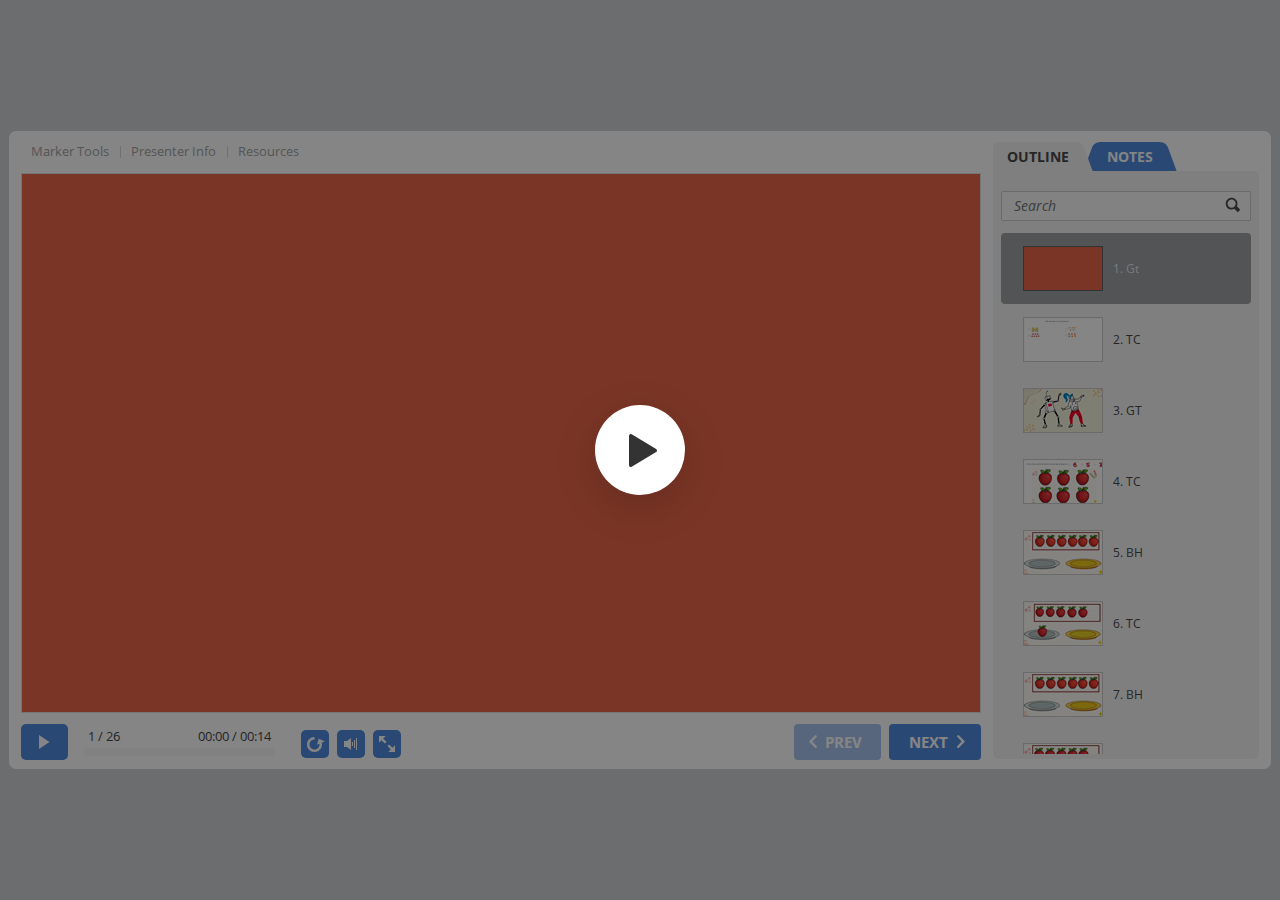
<file: index.html>
<!DOCTYPE html>
<!-- Created with iSpring --><!-- 1262 644 --><!--version 9.0.1.25093 --><!--type html --><!--mainFolder ./ -->
<html style=background-color:#ced1d3;>
<head>
    <meta http-equiv="Content-Type" content="text/html;charset=utf-8"/><meta name="viewport" content="width=device-width,initial-scale=1,minimum-scale=1,maximum-scale=1,user-scalable=no"/><meta name="format-detection" content="telephone=no"/><meta name="apple-mobile-web-app-capable" content="yes"/><meta name="apple-mobile-web-app-status-bar-style" content="black"/><meta http-equiv="X-UA-Compatible" content="IE=edge"/><meta name="msapplication-tap-highlight" content="no"/><title>Thêm bớt tách gộp trong phạm vi 6</title><link rel="apple-touch-icon-precomposed" href="data/apple-touch-icon.png"/><link rel="shortcut icon" type="image/ico" href="data/favicon.ico"/><style>body {background-color:#ced1d3;}#spr0_4498684c {display:none;}</style>
    <script>

(function() {
	var userAgent = navigator.userAgent.toLowerCase();

	var useMobilePlayer = userAgent.indexOf("iemobile") < 0 && (userAgent.match(/iPhone|iPad|iPod/i) || userAgent.indexOf("android") >= 0);
	
	if (useMobilePlayer) {
		var insideMobilePlayer = userAgent.indexOf("ismobile") >= 0 || location.hash.length > 0;
		if (!insideMobilePlayer) {
			location.replace("ismplayer.html" + location.search);
		}
	}
})();

</script>
    
    <style>
		#playerView {
			position:relative;
			-webkit-tap-highlight-color:rgba(0,0,0,0);
			-webkit-user-select:none;
			-moz-user-select:none;
			-webkit-touch-callout:none;
			-webkit-user-drag:none;
		}
		#playerView * {
			position:absolute;
		}
		#preloader {
			width: 50px;
			height: 50px;
			position: absolute;
			top: 0;
			left: 0;
			bottom: 0;
			right: 0;
			margin: auto;
			border-radius: 10px;
			background-color: rgba(0, 0, 0, 0.5);
		}

		#preloader::after {
			content: '';
			position: absolute;
			background: url([data-uri]);
			background-size: cover;
			top: 0;
			left: 0;
			bottom: 0;
			right: 0;
			animation: preloader_spin 1s infinite linear;
			-webkit-animation: preloader_spin 1s infinite linear;
		}

		@keyframes preloader_spin { 0% {transform: rotate(0deg);} 100% {transform: rotate(360deg);} }
		@-webkit-keyframes preloader_spin { 0% {-webkit-transform: rotate(0deg);} 100% {-webkit-transform: rotate(360deg);}}
    </style>
</head>
<body>
	<div id="preloader"></div>
	<script src="data/browsersupport.js?AE106DFB"></script>
	<script src="data/player.js?AE106DFB"></script>
    <div id="content"></div>
    <div id="spr0_4498684c"></div>
    <script>
		(function(startup){
			function start(savedPresentationState)
			{
				var presInfo = "eNrdW+uO4sgVfhXL0UqJ1ON1le+dzUYG3N1oaOjF9MxOZkbIgAFvG+yxDT29rZbyGlF+7Z/8yCNkf+6TbJ4kp8oX8IXLAD2RupkB4/qq6tSp7zt1XDaPrMOes49iTZAaDU14VbuoX7wSBVF8perSxauGIPFwWkRyrfbEnrERgHvT3/49Ywa///rPiIl++2U4ZSa///oPn4kCbz5h/Onv//llxiwdRgb8PXuuyfwZO2XPJRE+h1B/6AW26Qd9TVNVxGuA8pfsOeaRfMYuiDVOGC6cyO5rHM+hPpZ4TfgzoGz2/JGdk7c78gZfo2Bhn7EWe/6eFrC+D7CQfgWIgGl/Y8sNbXqaHj19fDqL0fMwhxa3o/08WtjRdrSORjvQ/nY0GeYKPM4bIlNw7Ilyy24eLG0HL9fB6nabwyozNqPtCjs2o8c5tLYDPcihle3o5SKH3jHK5WgdnTB4IzrK2a3w1d4GODvLMZioKmSf4LxPzlvpebfIgjM2IHRhnyjrH9lx2upT2i9p6pLQqQkHWOVjg9iRFVkfvg1dZ2Qj7icydcPi2SGd0R5p1snKoulsgDh/Pom1rKhUyqIA/Y0y48BM/mxltU0N8QmROU1CmqbJsijw8EZB/NPHM9IDHef7j4kvYutHmyrFI3tkF7SrKhhYNFjhQooDSxCcfyDDgQFQqcHnDS18Q6YXRu7xLJ0UMi0OsYj4ktoXTi3fDpNTZmzsG9qHs6pLzQOe8H1R1FRZHaks9RH7HQUwQ28OgdENmXtnFE3/8oGFeOh//sAyU9uZTCM4AYGRnvC9MLIDOBG73plNeO4nf/KB/f670FsEQ5sJg2FWTFtH3MwXoWr04NtQQs99+Jae+/Dt998lqO9ZyhtEqQDvEG15TuXpH0Ia5jWsZU5V4HCcTe1VdtTNjvSMytS1xCsPd/HnOP6492KngQsJHz9B/59qCbEyGietUd2wtOpjTH9SZU4oPl77Rhj+KUqrQ6BPGfpp4fzsu9aDHcS8pitUPRWAJOcEQMAJ/yuIjvcjesZvngP/[base64]/[base64]/[base64]/x3NYp3qG5prqCNoedRzP4UHfwYDxRa/[base64]/04eZizlLKsB3fnjOmRX9dA/P6PhnReB7x3L03HrMfaR+I42UVgrAsyRhsahCjMVgqq0p8s6EAGOUBE8K4s6zvwc7O0Yk7p7ykv8xZWeHstAKf3AqnZMVgtxnCczmjZA90JibmmPbEs5nbZskasWCNoiEerRsj8VrauVVEjIqISRKL6I/EhuTtJvdjGzc9mJFf3ZAw2XNmtuvMye7XMrV+BSOjGDyYBEgc6WVC8dfWouxHPvHBMj24Tw8+Z9V+Xu/ikR0sosibcySa2POIm3vBzCLe+sMF/[base64]/4mP/qBNyGDKJYr5LVe7nrWyIGlGQobGnmtFxIDSAO5yaAs5gZeMEqmgScvksvk7X+i9H0kq1gmgYzkBQpHGU1DUqW1nhasMq8Y62VpVVa2EhJduMkazs6s4M4Oep5Hf5VIZhT4bAfN+dgjq20UWcPpDE6FJBS4paaeaAIEcq71653rG739rt/qXHb6teYljLEeM5khVP4jluXPEB/+RLKCAtq81lutAp6hFSQ+w7d73U6rD5WMVr9t/AjpE0s/[base64]/Hm3wClI7l6R31a3eGMTnN/Y8LoQZNrpAAdN82+k2qN1QkbEY3wrDe5BrbnbXPRfXb7brHeBJvbfeRo9A0/rgcGc+hDm2h1FaB/rU6fQn7AL7YOL6vZjHhFizRRgxJPS7dmTTvh1imDWkUzGwxx6wzLWtZUwN6CSOMHEPLf22Xb/q13ptOKwZxIMtazEfTnPFwMRqlqxzYgF+X5/5pIekUr/W+RGEQcTXKRd0XhPNvS4XvDNMMk54p0Vt/U3zUqf+AJ2l6shENrQI2d0HxhoOIcCSWVg63iKEM8Rc0Agde8hVtWYaP9zCJDf11ibJxpXBv/TbxFlCSkbjdNIehARYkAiDfrht/q1/[base64]/ZDjWvYJhxdyYsMDOIYUXIG7Ao3+cbEoeKsLdGzWz2SMx6aw9IThkDKHn3D6mUu7ti6dpinYthvWavRQxoQ71JskKGjOvMaIabVr29NlKz45CUt+utt3BHlNKuc0fDEox7MbPLq/048Gb0rGuFKQni6PfX3Z0lpnbjtm9Kq1jGyv19t0bKXR40Db0Ly01db9fpUlQnRHVzZUAiYn+rZ2YLFrBpZkXDKYTmMc3E1/FxztYwLnSokxpq2laQLnEJrthofJpJTp9XYMmqCNo0VnXet73IDj9uwJK+V1Azzvsgp0/wPb1WaI5+WxUmKWlWnEtRe02Y0dNki1YcvGYeSd+5tHngReJLvdfT61fXQB0zZgrd8QrLwGu9+xoUSLMpQF7TKwYmvWQogOPBksmMqtpay8wXUXJ9X4DsFY2IMb3mTV9vNOglBCEZ5K13cWAcQTqXXEUzLlxL5OvUr/Q2SLpYzR45UXW9rmFk1w4k1Y7z3VZ8Sfjfv/8rhtFAlioJ6B1/XyP3Mo1rLf0djA7SSCJe8FccalaJaVbpi1LT6lbz6WrW8taEtbqlVZaWXtVkGjvd9czOrqlAju24II2np/8B0vskCw==";
				PresentationPlayer.start(presInfo, "content", "playerView", onPlayerInit, savedPresentationState);
				function onPlayerInit(player)
				{
					(player);

					var preloader = document.getElementById("preloader");
					preloader.parentNode.removeChild(preloader);
				}
			}

			if (startup)
				startup(start);
			else
				start();
		})();
    </script>
</body>
</html>
</file>
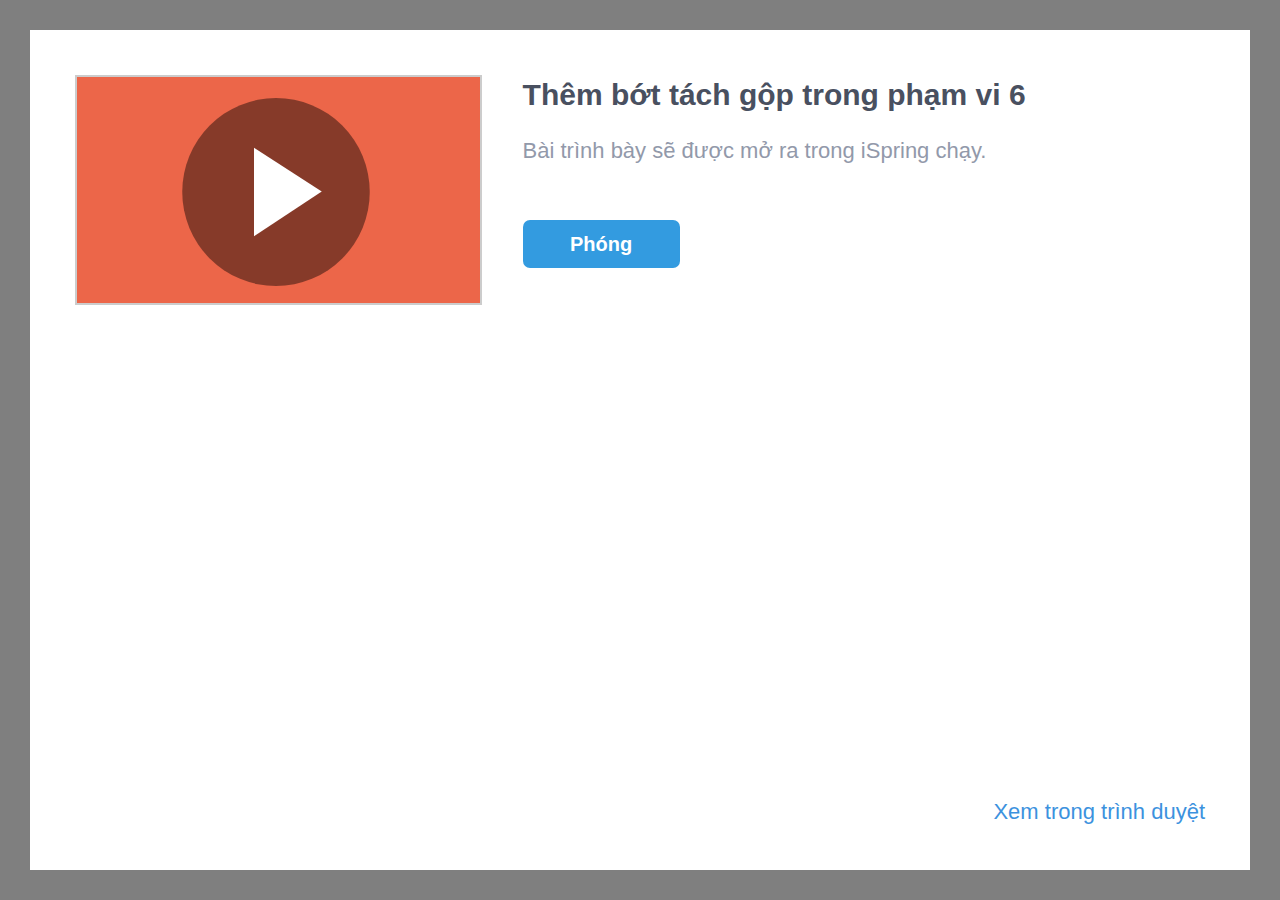
<file: ismplayer.html>
﻿<!DOCTYPE html>
<html>
<head>


	<meta http-equiv="Content-Type" content="text/html;charset=utf-8"/>
	<meta name="viewport" content="width=device-width, initial-scale=1"/>
	<meta name="format-detection" content="telephone=no"/>
	<!-- <meta name="apple-itunes-app" content="app-id=642452385, app-argument="/> -->
	<title>Thêm bớt tách gộp trong phạm vi 6</title>
	<link rel="stylesheet" type="text/css" href="data/ismplayer/style.css"/>
	<link rel="stylesheet" type="text/css" href="data/ismplayer/style_mini.css" media="only screen and (max-device-width: 605px), only screen and (max-device-height: 605px)" />
</head>
<body>
	<script>
		var isIpad = navigator.userAgent.match(/iPhone|iPad|iPod/i);
		document.body.className = isIpad ? "ipad" : "android";
		// ios7 scroll fix
		if (isIpad) {
		
			if (window.innerHeight != document.documentElement.clientHeight) {
				var fixViewportHeight = function() {
					document.documentElement.style.height = window.innerHeight + "px";
				};

				window.addEventListener("orientationchange", fixViewportHeight, false);
				fixViewportHeight();
			}
			
			var forceRedraw = function() {
				var origDisplay = document.body.style.display;
				document.body.style.display = 'none';
				document.body.offsetHeight;
				document.body.style.display = origDisplay;
			};
				
			window.addEventListener("resize", forceRedraw, false);
		}
	</script>

	<div class="mainLayer">
		<div class="launcher">
			<img class="preview" src="data/ismplayer/preview.png"></img>
			<a class="btnPlay" id="btnPlay"></a>
		</div>
		<div class="info">
			<h1>Thêm bớt tách gộp trong phạm vi 6</h1>
			<p id="launchDesc">Bài trình bày sẽ được mở ra trong iSpring chạy.</p>
			<p id="launchDescWithVideo">Bài trình bày có chứa video narration. Để xem bằng video, hãy sử dụng iSpring chạy.</p>
			<p id="downloadAppDesc" class="hidden">Để xem bài giảng này, hãy tải xuống ứng dụng iOS iSpring chạy miễn phí.</p>
			<div class="buttons">
				<a id="btnOpenInApp" class="text_button" href="#" ontouchstart="">
					Phóng
				</a>
				<a id="btnDownloadApp" class="app_store hidden" href="#"></a>
			</div>
		</div>
		<div class="bottom_area" id="bottomAreaNormal">
			<a href="#" id="btnOpenInBrowser">Xem trong trình duyệt</a>
			<a href="#" id="btnOpenInBrowserWithoutVideo">Xem trong trình duyệt không có video</a>
		</div>
	</div>

<script>
	var IOS_APP_SCHEME = "ismobile";
	var IOS_STORE_URL = "https://itunes.apple.com/us/app/ispring-mobile/id642452385?mt=8";

	var ANDROID_APP_SCHEME = "ismobile";
	var ANDROID_APP_PACKAGE = "com.ispringsolutions.mplayer";

	var appMeta = document.querySelector("meta[name='apple-itunes-app']");
	if(appMeta) {
		appMeta.setAttribute('content', appMeta.getAttribute('content') + getBasePath());
	}

	function $(id) {
		return document.getElementById(id);
	}

	function show(element, visible) {
		if (visible) {
			element.className = element.className.replace(/hidden/g, '');
		} else {
			element.className += ' hidden';
		}
	}

	function now() {
		return +new Date();
	}

	function createEmptyIframe() {
		var iframe = document.createElement("iframe");
		iframe.style.border = "none";
		iframe.style.width = "1px";
		iframe.style.height = "1px";

		return iframe;
	}

	function strEndsWith(str, suffix) {
		var l = str.length - suffix.length;
		return l >= 0 && str.indexOf(suffix, l) == l;
	}

	function getBasePath() {
		var params = location.search || "";
		var host = location.host;

		// remove file name from url
		var path = location.pathname.split("/");
		path.length = path.length - 1;

		return host + path.join("/") + "/" + params;
	}

	function getIspringPlayUrl() {
		var ispringPlayUrl = decodeURIComponent((window.location.search.match(/(\?|&)ispringPlayUrl\=([^&]*)/)||['','',''])[2]);
		return ispringPlayUrl.length > 0 ? ispringPlayUrl : getBasePath();
	}

	function showDownloadButton(showDownload) 
	{
		show($("launchDesc"), !showDownload);
		show($("launchDescWithVideo"), !showDownload);
		show($("btnOpenInApp"), !showDownload);

		show($("downloadAppDesc"), showDownload);
		show($("btnDownloadApp"), showDownload);
	}

	function getIOSVersion() {
		if((/iphone|ipod|ipad/gi).test(navigator.platform)) { 
			var versionString = navigator.appVersion.substr(navigator.appVersion.indexOf(' OS ')+4); 
			versionString = versionString.substr(0, versionString.indexOf(' ')); 
			versionString = versionString.replace(/_/g, '.'); 
			return versionString; 
		}
		return '';
	}

	function getIOSMajorVersion() {
		var version = getIOSVersion();
		if(version == ''){
			return 0;
		}
		var dotIndex = version.indexOf('.');
		if(dotIndex <= 0){
			return Number(version);
		}
		return Number(version.substr(0, dotIndex));
	}

	var IosLauncher = function() {
		function startApp(redirectToStore) {

			var launchUrl = IOS_APP_SCHEME + "://" + getIspringPlayUrl();
			if(getIOSMajorVersion() >= 9) {
				// iframe using method doesn't work since iOS 9
				setTimeout(function() {
					onAppStartFailed(redirectToStore)
				}, 2718);
				window.top.location.replace(launchUrl);
			} else {
				var launchTime = now();
				setTimeout(function() {
					document.body.removeChild(iframe);
					
					if (now() - launchTime < 1500) {
						onAppStartFailed(redirectToStore);
					}
				}, 1000);
				var iframe = createEmptyIframe();
				iframe.src = launchUrl;
				document.body.appendChild(iframe);
			}
		}

		function onAppStartFailed(redirectToStore) {
			if (redirectToStore) {
				location.replace(IOS_STORE_URL);
			} else {
				showDownloadButton(true);
			}
		}

		document.addEventListener("visibilitychange", function(event) {
			if (!window.document.hidden)
			{
				show($("launchDesc"), true);
				show($("launchDescWithVideo"), true);
				show($("btnOpenInApp"), true);

				show($("downloadAppDesc"), false);
				show($("btnDownloadApp"), false);
			}
		});

		this.launch = function(redirectToStore /* = true */) {
			redirectToStore = (redirectToStore == undefined ? true : redirectToStore);

			setTimeout(function() {
				startApp(redirectToStore);
			}, 50);

			return false;
		};
	};

	var AndroidLauncher = function() {
		function pageIsHidden() {
			return document.hidden || document.mozHidden || document.webkitHidden;
		}

		function launchFromLink() {
			var href = "intent://" + getIspringPlayUrl() + "#Intent;" +
					"scheme=" + ANDROID_APP_SCHEME + ";" +
					"package=" + ANDROID_APP_PACKAGE + ";" +
					"end";
			var target = "_top";
			
			$("btnOpenInApp").href = href;
			$("btnOpenInApp").target = target;
			
			$("btnPlay").href = href;
			$("btnPlay").target = target;

			return true;
		}

		function launchFromIframe() {
			var onIframeLoaded = function(redirectToMarket) {
				document.body.removeChild(iframe);

				if (redirectToMarket) {
					location.assign("market://details?id=" + ANDROID_APP_PACKAGE);
				}
			};

			var iframe = createEmptyIframe();
			if (navigator.userAgent.indexOf('Firefox') > 0) {
				var loadStartTime = now();
				setTimeout(function() {
					var appStarted = pageIsHidden() || now() - loadStartTime > 400;
					onIframeLoaded(!appStarted);
				}, 200);
			} else {
				iframe.onload = function() {
					onIframeLoaded(true);
				};
			}

			iframe.src = ANDROID_APP_SCHEME + "://" + getIspringPlayUrl();
			document.body.appendChild(iframe);

			return false;
		}

		function isIntentUrlSupported() {
			var userAgent = navigator.userAgent;

			var matches = userAgent.match(/Chrome\/(\d+)/);
			if (!matches) {
				return false;
			}

			if (/OPR\/\d+/.test(userAgent) ||     // Opera
				/Version\/\d+/.test(userAgent)) { // or Dolphin
				return false;
			}

			var version = parseInt(matches[1]);
			return version >= 25;
		}

		this.launch = function() {
			return isIntentUrlSupported()
				? launchFromLink() : launchFromIframe();
		};
	};

	var launcher = isIpad ? new IosLauncher() : new AndroidLauncher();
	
	$("btnPlay").onclick = function() {
		return launcher.launch(false);
	};

	$("btnOpenInApp").onclick = function() {
		return launcher.launch(false);
	};

	$("btnDownloadApp").onclick = function() {
		this.href = IOS_STORE_URL;
		return true;
	};

	var openInBrowserCallback = function() {
		var basePath = getBasePath();
		var params = '';
		var parts = basePath.split('?');
		if(parts.length == 2)
		{
			basePath = parts[0];
			params = '?' + parts[1];
		}
		this.href = "//" + basePath + 'index.html' + params + "#inbrowser";
		return true;
	};

	$("btnOpenInBrowser").onclick = openInBrowserCallback;
	$("btnOpenInBrowserWithoutVideo").onclick = openInBrowserCallback;



</script>

<script>
	var isIphone = navigator.userAgent.match(/iPhone/i);
	var hasVideo = false;
	
	if (isIphone && hasVideo && getIOSMajorVersion() < 10)
	{
		document.getElementById("launchDesc").style.display = "none";
		document.getElementById("btnOpenInBrowser").style.display = "none";
	}
	else
	{
		document.getElementById("launchDescWithVideo").style.display = "none";
		document.getElementById("btnOpenInBrowserWithoutVideo").style.display = "none";
	}
</script>
</body>
</html>
</file>
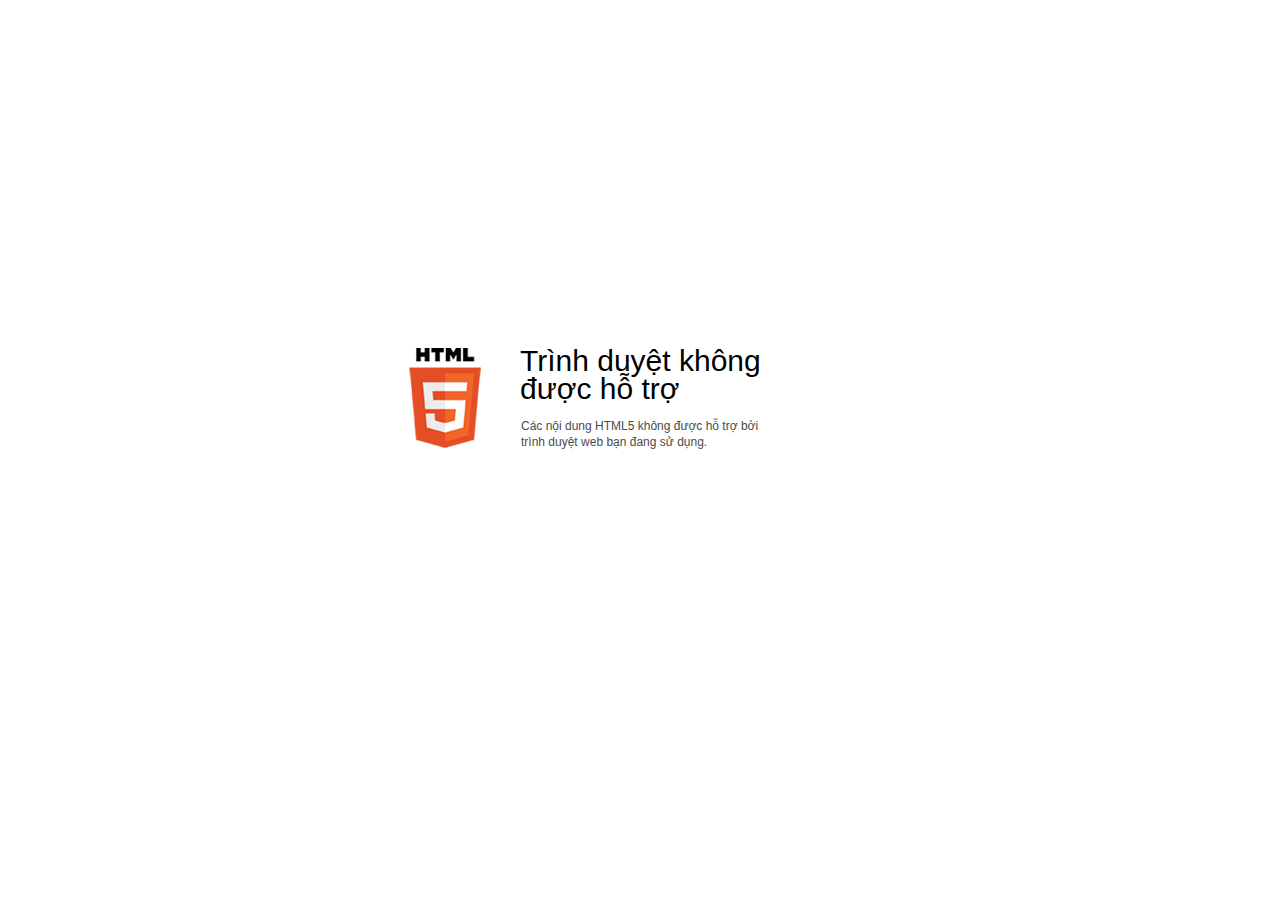
<file: data/html5-unsupported.html>
﻿<html>
<head>
    <meta http-equiv="Content-Type" content="text/html;charset=utf-8"/>
    <meta name="viewport" content="width=device-width,initial-scale=1,maximum-scale=1">
    <meta name="format-detection" content="telephone=no">
    <meta name="apple-mobile-web-app-capable" content="yes">
    <meta name="apple-mobile-web-app-status-bar-style" content="black">
    <meta http-equiv="X-UA-Compatible" content="IE=edge">
    <meta name="msapplication-tap-highlight" content="no" />
    <title>Cập nhật trình duyệt web của bạn</title>
    <style>
        body {
            background: #fff;
        }

        .container {
            background: url(html5.png) no-repeat;
            position: absolute;
            width: 405px;
            height: 100px;

            top: 50%;
            margin-top: -102px;
            left: 50%;
            margin-left: -231px;
        }

        .title {
            left: 111px;
            width: 290px;
            height: 20px;
            font-family: Arial;
            font-size: 30px;
            color: #000;
            position: absolute;
            line-height: 28px;
            top: -1px;
        }
        
        .message {
            font-family: Arial;
            font-size: 12px;
            color: #4b4b4b;
            line-height: 16px;
            padding-top: 15px;
            padding-left: 1px;
        }
    </style>
</head>
<body>
<div class="container" id="container">
    <div class="title">Trình duyệt không được hỗ trợ
        <div class="message">Các nội dung HTML5 không được hỗ trợ bởi<br>trình duyệt web bạn đang sử dụng.</div>
    </div>
</div>
</div>
</body>
</html>
</file>
<file: data/ismplayer/style.css>
html, body {
	margin: 0;
	padding: 0;
	height: 100%;
}

body {
	background: #7F7F7F;
	box-sizing: border-box;
	font-family: Helvetica;
	overflow: hidden;
}

.hidden {
	display: none !important;
}

.mainLayer {
	background: white;
	position: absolute;
	left: 30px;
	top: 30px;
	right: 30px;
	bottom: 30px;
}

.mainLayer .launcher .preview {
	border: 2px solid rgba(0, 0, 0, 0.2);
}

.mainLayer .launcher .btnPlay {
	display: block;
	position: absolute;
	left: 0px;
	top: 0px;
	width: 100%;
	height: 100%;
	background: url('play.svg') center no-repeat;
}

.mainLayer .launcher .btnPlay {
	background-size: 80% 80%;
}

.mainLayer .info {
	pointer-events: none;
}

.mainLayer .info > h1 {
	font-size: 30px;
	font-weight: bold;
	color: #495060;
}

.mainLayer .info > p {
	font-size: 22px;
	font-weight: lighter;
	color: #9299AA;
}

.mainLayer .info .buttons {
	pointer-events: all;
}

#btnOpenInApp {
	display: inline-block;
	width: 157px;
	height: 48px;
	background: #339BE0;
	border-radius: 7px;
	color: white;
	text-decoration: none;
	text-align: center;
	line-height: 48px;
	font-size: 20px;
	font-weight: bold;
}

#btnDownloadApp {
	display: inline-block;
	width: 169px;
	height: 50px;
	background: url('app_store2x.png');
	background-size: contain;
}

#btnOpenInBrowser, #btnOpenInBrowserWithoutVideo {
	font-size: 22px;
	font-weight: lighter;
	color: #3C92DE;
	text-decoration: none;
}

@media (orientation: portrait) {

	.mainLayer .launcher {
		width: 80%;
		position: relative;
		margin: 40px auto;
	}

	.mainLayer .launcher .preview {
		max-width: 100%;
		max-height: 206px;
		display: block;
		margin: 0 auto;
	}

	.mainLayer .info {
		position: relative;
		margin-left: 40px;
		margin-right: 40px;
		text-align: center;
	}

	.mainLayer .info > h1 {
		margin-top: 65px;
		margin-bottom: 0;
	}

	#launchDesc {
		margin-top: 33px;
	}

	#downloadAppDesc {
		margin-top: 33px;
	}

	.mainLayer .info .buttons {
		margin-top: 50px;
	}

	.mainLayer .bottom_area {
		position: absolute;
		bottom: 52px;
		left: 40px;
		right: 40px;
		text-align: center;
	}

}

@media (orientation: landscape) {

	.mainLayer .launcher {
		position: relative;
		max-width: 33%;
		float: left;
		margin: 45px;
		margin-bottom: 9999px;
	}
	
	.mainLayer .launcher .preview {
		max-width: 100%;
		max-height: 400px;
	}

	.mainLayer .info {
		position: relative;
		white-space: pre-wrap;
		margin-right: 45px;
	}

	.mainLayer .info > h1 {
		margin-top: 12px;
		margin-bottom: 0;
	}

	.mainLayer .info .buttons {
		white-space: normal;
		margin-top: -38px;
	}

	#launchDesc {
		margin-top: -10px;
	}

	#downloadAppDesc {
		margin-top: -28px;
	}

	#btnDownloadApp {
		margin-top: 18px;
	}

	.mainLayer .bottom_area {
		position: absolute;
		bottom: 45px;
		right: 45px;
	}

}
</file>
<file: data/ismplayer/style_mini.css>
.mainLayer {
	left: 0px;
	top: 0px;
	right: 0px;
	bottom:0px;
}

.mainLayer .info > h1 {
	font-size: 24px;
	line-height: 27px;
	max-height: 81px;
	overflow: hidden;
}

.mainLayer .info > p {
	font-size: 18px;
}

#btnOpenInBrowser, #btnOpenInBrowserWithoutVideo {
	font-size: 18px;
}

@media (orientation: portrait) {

	.mainLayer .launcher {
		width: 80%;
		position: relative;
		margin: 20px auto;
	}

	.mainLayer .launcher .preview {
		max-width: 100%;
		max-height: 155px;
		display: block;
		margin: 0 auto;
	}

	.mainLayer .info {
		position: relative;
		margin-left: 20px;
		margin-right: 20px;
		text-align: center;
	}

	.mainLayer .info > h1 {
		margin-top: 24px;
		margin-bottom: 0;
	}

	#launchDesc {
		margin-top: 16px;
	}

	#downloadAppDesc {
		margin-top: 16px;
	}

	.mainLayer .info .buttons {
		margin-top: 20px;
	}

	.mainLayer .bottom_area {
		position: absolute;
		bottom: 20px;
		left: 20px;
		right: 20px;
		text-align: center;
	}

}

@media (max-height : 400px) and (orientation : portrait) {
	
	.mainLayer .launcher .preview {
		max-height: 100px;
	}
	
	.mainLayer .info > h1 {
		font-size: 22px;
		line-height: 25px;
		max-height: 50px;
	}
	
	.mainLayer .info > p {
		font-size: 16px;
	}

	#btnOpenInBrowser {
		font-size: 16px;
	}
	
	.mainLayer .info > h1 {
		margin-top: 18px;
		margin-bottom: 0;
	}
	
	#launchDesc {
		margin-top: 12px;
	}

	#downloadAppDesc {
		margin-top: 12px;
	}

	.mainLayer .info .buttons {
		margin-top: 16px;
	}
}

@media (orientation: landscape) {

	.mainLayer .launcher  {
		max-width: 33%;
	}
	
	.mainLayer .launcher .preview {
		max-width: 100%;
		max-height: 200px;
	}

	.mainLayer .launcher {
		position: relative;
		float: left;
		margin: 20px;
		margin-bottom: 9999px;
	}

	.mainLayer .info {
		position: relative;
		white-space: pre-wrap;
		margin-right: 20px;
	}

	.mainLayer .info > h1 {
		margin-top: -18px;
		margin-bottom: 0;
	}

	.mainLayer .info .buttons {
		white-space: normal;
		margin-top: -48px;
	}

	#launchDesc {
		margin-top: -20px;
	}

	#launchDescWithVideo {
		margin-top: -40px;
	}

	#downloadAppDesc {
		margin-top: -38px;
	}

	#btnDownloadApp {
		margin-top: 18px;
	}

	.mainLayer .bottom_area {
		position: absolute;
		bottom: 20px;
		right: 20px;
	}

}
</file>
